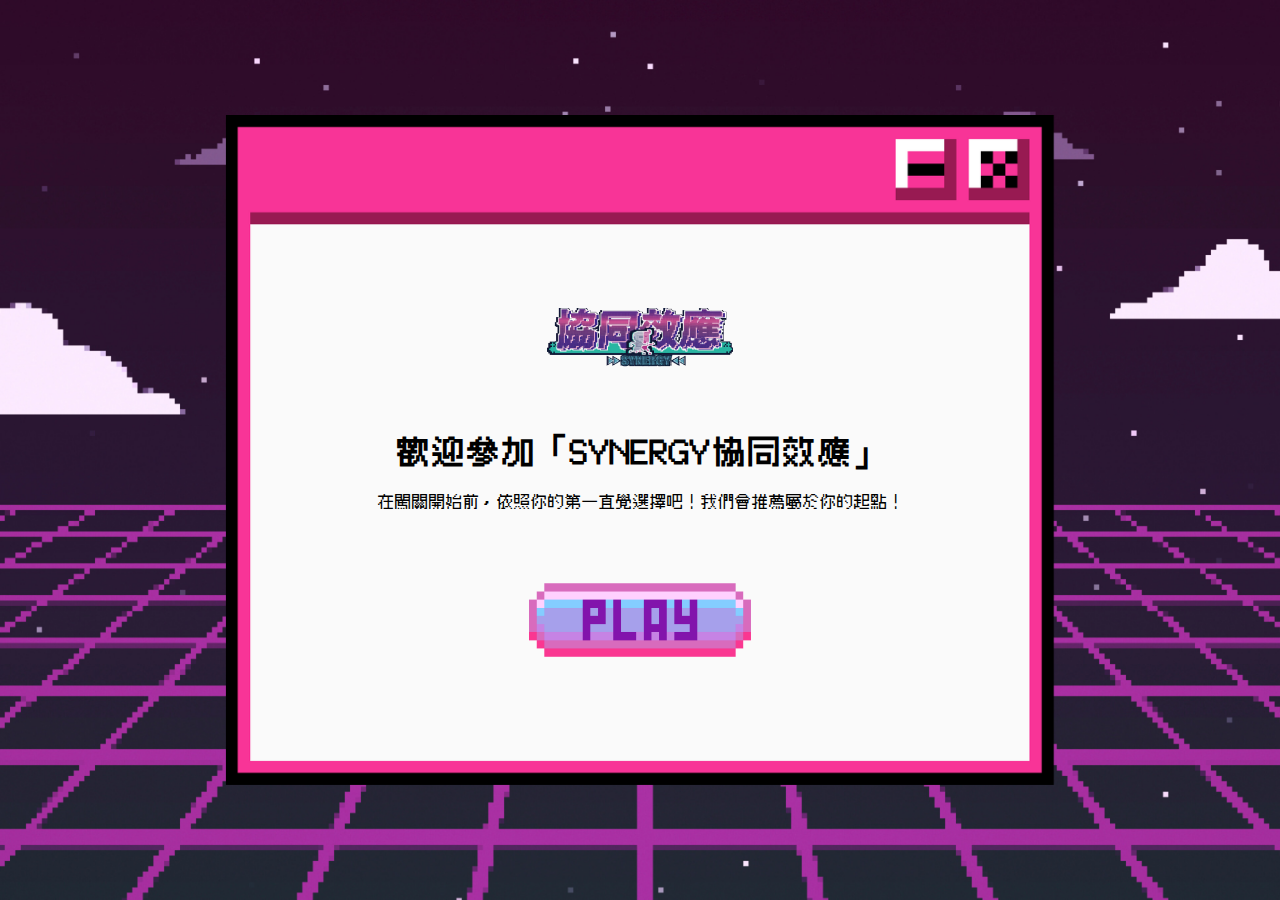
<file: text/index.html>
<!DOCTYPE html>
<html lang="en">
<head>
  <meta charset="UTF-8">
  <meta name="viewport" content="width=device-width, initial-scale=1.0">
  <title>開始頁面</title>
  <link rel="stylesheet" href="styles.css">
</head>
<body>
  <br>
  <br>
  <br>
  <br>
  <br>
  <br>
  <div class="container">
    <img src="logo.png" alt="Logo" class="logo" style="width: 30%;">
    <br>
    <br>
    <h1>歡迎參加「SYNERGY協同效應」</h1>
    <p>
      在闖關開始前，依照你的第一直覺選擇吧！我們會推薦屬於你的起點！
    </p>
    <br>
    <a href="question1.html">
      <img src="pixelbutton.png" alt="按鈕圖片" class="play-button">
    </a>
  </div>
</body>
</html>
</file>
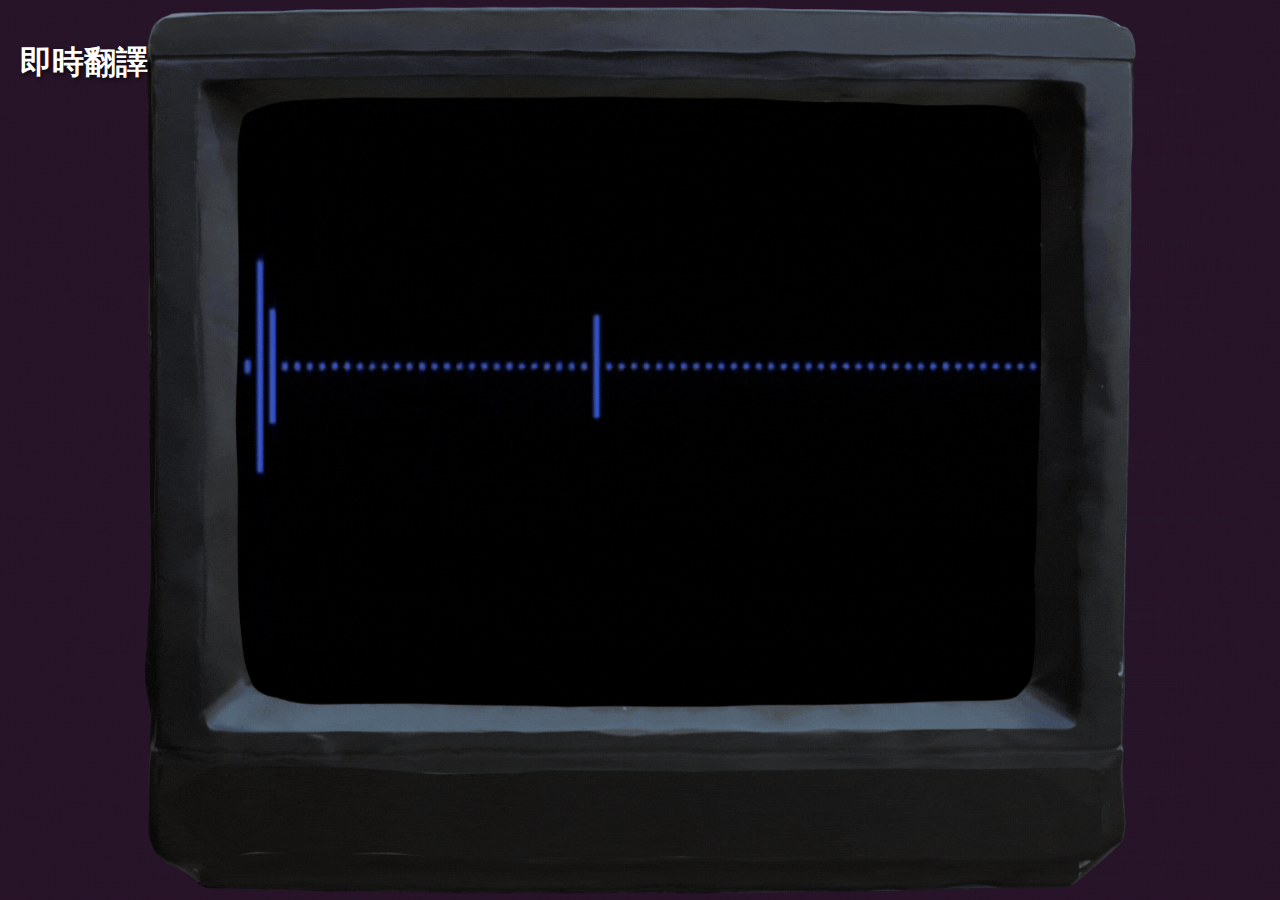
<file: speech.html>
<!DOCTYPE html>
<html lang="zh">
<head>
    <meta charset="UTF-8">
    <meta name="viewport" content="width=device-width, initial-scale=1.0">
    <title>即時翻譯</title>
    <style>
        body {
            margin: 0;
            padding: 0;
            font-family: Arial, sans-serif;
            display: flex;
            justify-content: center;
            align-items: center;
            height: 100vh;
            background: url('speech.gif') no-repeat center center fixed;
            background-size: cover;
        }

        h1 {
            position: absolute;
            top: 20px;
            left: 20px;
            color: white;
            text-shadow: 2px 2px 4px rgba(0, 0, 0, 0.7);
        }

        #translatedText {
            position: absolute;
            bottom: 50px;
            width: 80%;
            left: 10%;
            padding: 10px;
            background: rgba(0, 0, 0, 0.5);
            color: white;
            font-size: 18px;
            text-align: center;
            border-radius: 8px;
            opacity: 0;
            transition: opacity 0.5s;
        }

        #translatedText.visible {
            opacity: 1;
        }
    </style>
</head>
<body>
    <h1>即時翻譯</h1>
    <div id="translatedText"></div>

    <script>
        const audioContext = new (window.AudioContext || window.webkitAudioContext)();
        let mediaStream, mediaRecorder;

        async function startSpeechToText() {
            try {
                // 獲取麥克風流
                mediaStream = await navigator.mediaDevices.getUserMedia({ audio: true });
                const audioInput = audioContext.createMediaStreamSource(mediaStream);
                const processor = audioContext.createScriptProcessor(4096, 1, 1);

                // 將音頻數據轉換為二進制流並傳輸到 API
                processor.onaudioprocess = async (event) => {
                    const audioData = event.inputBuffer.getChannelData(0);
                    const binaryData = new Uint8Array(audioData.buffer);

                    const transcription = await sendToGoogleSpeechAPI(binaryData);
                    const translatedText = await translateText(transcription);

                    const translatedTextElement = document.getElementById('translatedText');
                    translatedTextElement.textContent = translatedText;
                    translatedTextElement.classList.add('visible');
                };

                audioInput.connect(processor);
                processor.connect(audioContext.destination);
            } catch (error) {
                console.error("語音處理啟動失敗:", error);
            }
        }

        async function sendToGoogleSpeechAPI(audioData) {
            const apiKey = 'AIzaSyAVhh3Xk7vNJMlvC6Exa-bW-v4zlCIe2kk';
            const url = `https://speech.googleapis.com/v1/speech:recognize?key=${apiKey}`;

            const requestBody = {
                config: {
                    encoding: "LINEAR16",
                    sampleRateHertz: 16000,
                    languageCode: "zh-CN",
                },
                audio: {
                    content: btoa(String.fromCharCode(...audioData)),
                },
            };

            const response = await fetch(url, {
                method: "POST",
                headers: {
                    "Content-Type": "application/json",
                },
                body: JSON.stringify(requestBody),
            });

            if (!response.ok) {
                throw new Error(`語音識別錯誤: ${response.statusText}`);
            }

            const result = await response.json();
            return result.results?.[0]?.alternatives?.[0]?.transcript || '';
        }

        async function translateText(text) {
            const apiKey = 'YOUR_TRANSLATE_API_KEY';
            const url = `https://translation.googleapis.com/language/translate/v2?key=${apiKey}`;
            const body = JSON.stringify({
                q: text,
                source: "zh",
                target: "en",
            });

            const response = await fetch(url, {
                method: "POST",
                headers: {
                    "Content-Type": "application/json",
                },
                body,
            });

            if (!response.ok) {
                throw new Error(`翻譯錯誤: ${response.statusText}`);
            }

            const data = await response.json();
            return data.data.translations[0].translatedText;
        }

        startSpeechToText();
    </script>
</body>
</html>
</file>
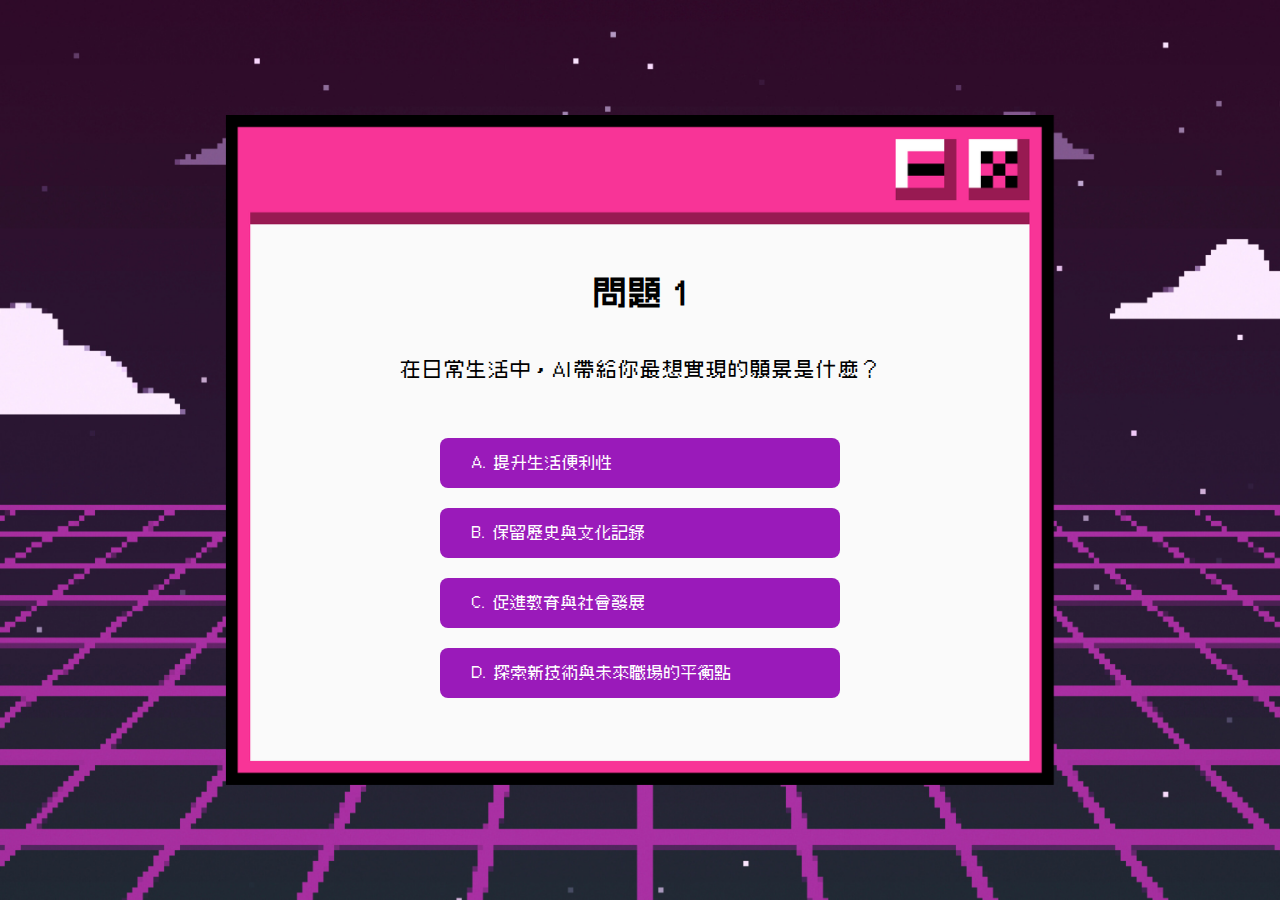
<file: text/question1.html>
<!DOCTYPE html>
<html lang="en">
<head>
  <meta charset="UTF-8">
  <meta name="viewport" content="width=device-width, initial-scale=1.0">
  <br>
  <br>
  <br>
  <br>
  <title>問題 1</title>
  <link rel="stylesheet" href="question1.css">
</head>
<body>
  <h1>問題 1</h1>
  <p class="question">在日常生活中，AI帶給你最想實現的願景是什麼？</p>
  <div class="button-container">
    <a href="question2.html?q1=A" class="btn">A. 提升生活便利性</a>
    <a href="question2.html?q1=B" class="btn">B. 保留歷史與文化記錄</a>
    <a href="question2.html?q1=C" class="btn">C. 促進教育與社會發展</a>
    <a href="question2.html?q1=D" class="btn">D. 探索新技術與未來職場的平衡點</a>
  </div>
</body>
</html>
</file>
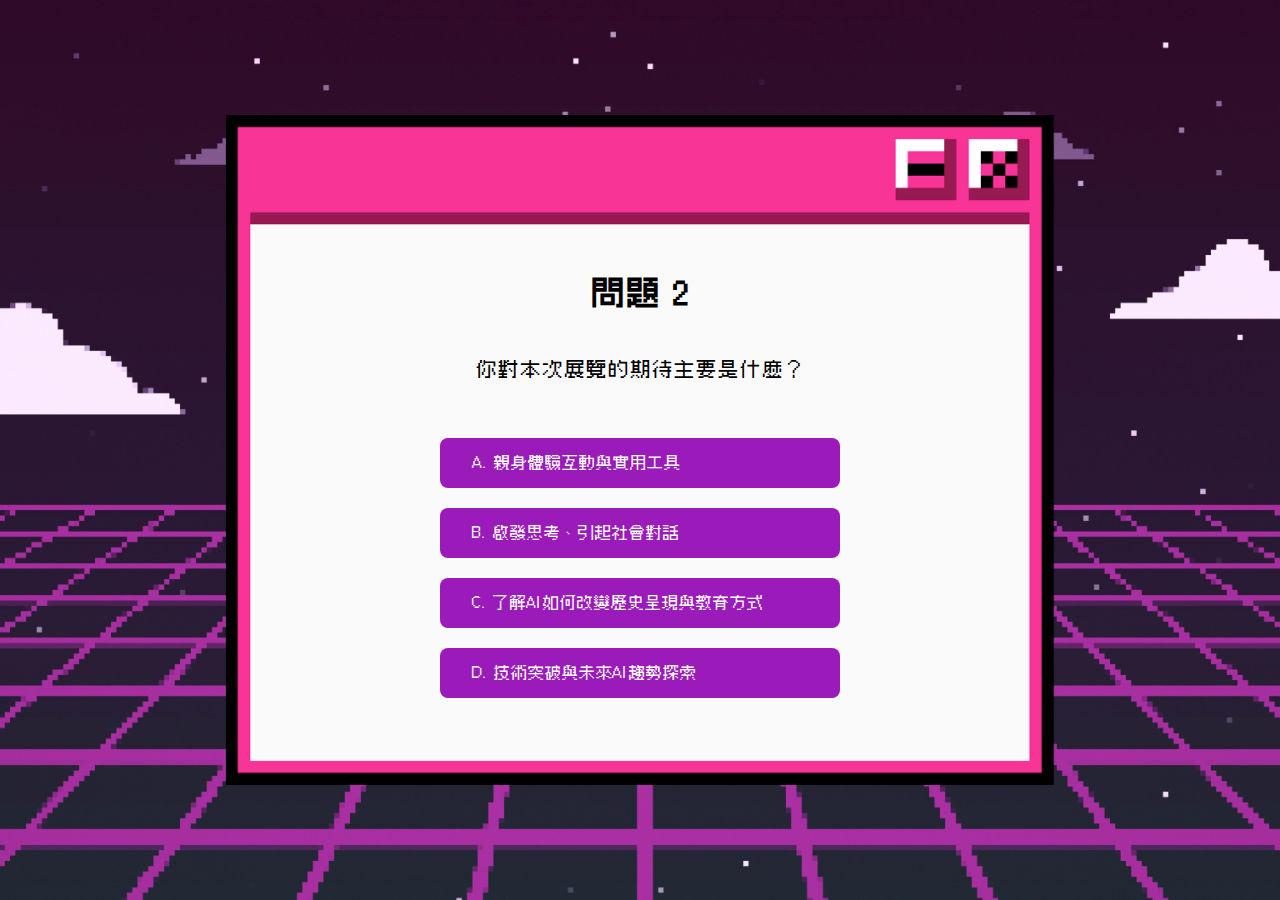
<file: text/question2.html>
<!DOCTYPE html>
<html lang="en">
<head>
  <meta charset="UTF-8">
  <meta name="viewport" content="width=device-width, initial-scale=1.0">
  <br>
  <br>
  <br>
  <br>
  <title>問題 2</title>
  <link rel="stylesheet" href="question2.css">
</head>
<body>
  <h1>問題 2</h1>
  <p class="question">你對本次展覽的期待主要是什麼？</p>
  <div class="button-container">
    <a id="btnA" class="btn">A. 親身體驗互動與實用工具</a>
    <a id="btnB" class="btn">B. 啟發思考、引起社會對話</a>
    <a id="btnC" class="btn">C. 了解AI如何改變歷史呈現與教育方式</a>
    <a id="btnD" class="btn">D. 技術突破與未來AI趨勢探索</a>
  </div>

  <script>
    // 獲取 URL 中的參數
    const urlParams = new URLSearchParams(window.location.search);
    const q1 = urlParams.get('q1'); // 取得 q1 的值

    // 動態更新按鈕的 href
    if (q1) {
      document.getElementById('btnA').href = `question3.html?q1=${q1}&q2=A`;
      document.getElementById('btnB').href = `question3.html?q1=${q1}&q2=B`;
      document.getElementById('btnC').href = `question3.html?q1=${q1}&q2=C`;
      document.getElementById('btnD').href = `question3.html?q1=${q1}&q2=D`;
    } else {
      alert("缺少 q1 參數，請返回上一頁重新作答。");
    }
  </script>
</body>
</html>
</file>
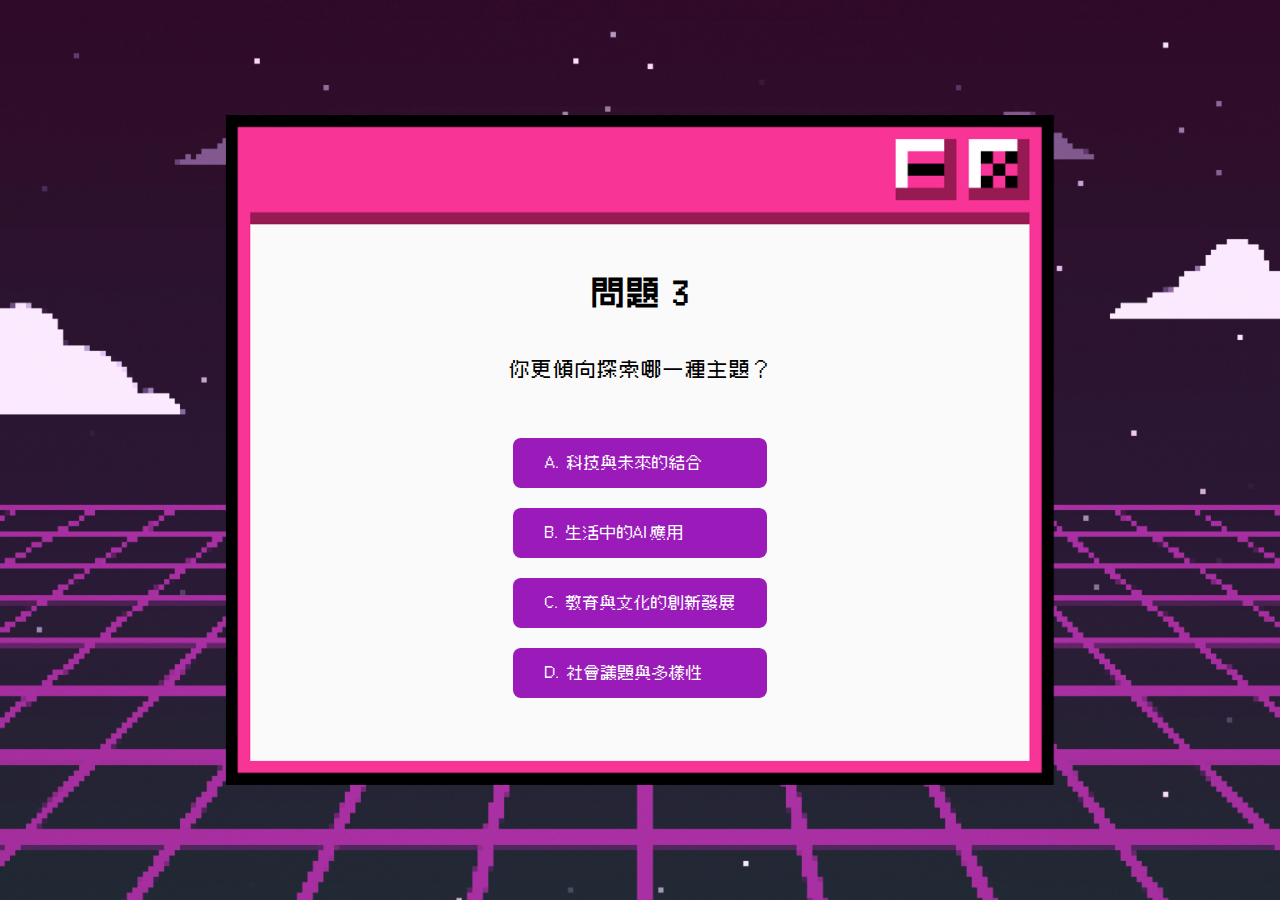
<file: text/question3.html>
<!DOCTYPE html>
<html lang="en">
<head>
  <meta charset="UTF-8">
  <meta name="viewport" content="width=device-width, initial-scale=1.0">
  <br>
  <br>
  <br>
  <br>
  <title>問題 3</title>
  <link rel="stylesheet" href="question3.css">
</head>
<body>
  <h1>問題 3</h1>
  <p class="question">你更傾向探索哪一種主題？</p>
  <div class="button-container">
    <a id="btnA" class="btn">A. 科技與未來的結合</a>
    <a id="btnB" class="btn">B. 生活中的AI應用</a>
    <a id="btnC" class="btn">C. 教育與文化的創新發展</a>
    <a id="btnD" class="btn">D. 社會議題與多樣性</a>
  </div>

  <script>
    // 獲取 URL 中的參數
    const urlParams = new URLSearchParams(window.location.search);
    const q1 = urlParams.get('q1'); // 取得 q1 的值
    const q2 = urlParams.get('q2'); // 取得 q2 的值

    // 動態更新按鈕的 href
    if (q1 && q2) {
      document.getElementById('btnA').href = `result.html?q1=${q1}&q2=${q2}&q3=A`;
      document.getElementById('btnB').href = `result.html?q1=${q1}&q2=${q2}&q3=B`;
      document.getElementById('btnC').href = `result.html?q1=${q1}&q2=${q2}&q3=C`;
      document.getElementById('btnD').href = `result.html?q1=${q1}&q2=${q2}&q3=D`;
    } else {
      alert("缺少 q1 或 q2 參數，請返回上一頁重新作答。");
    }
  </script>
</body>
</html>
</file>
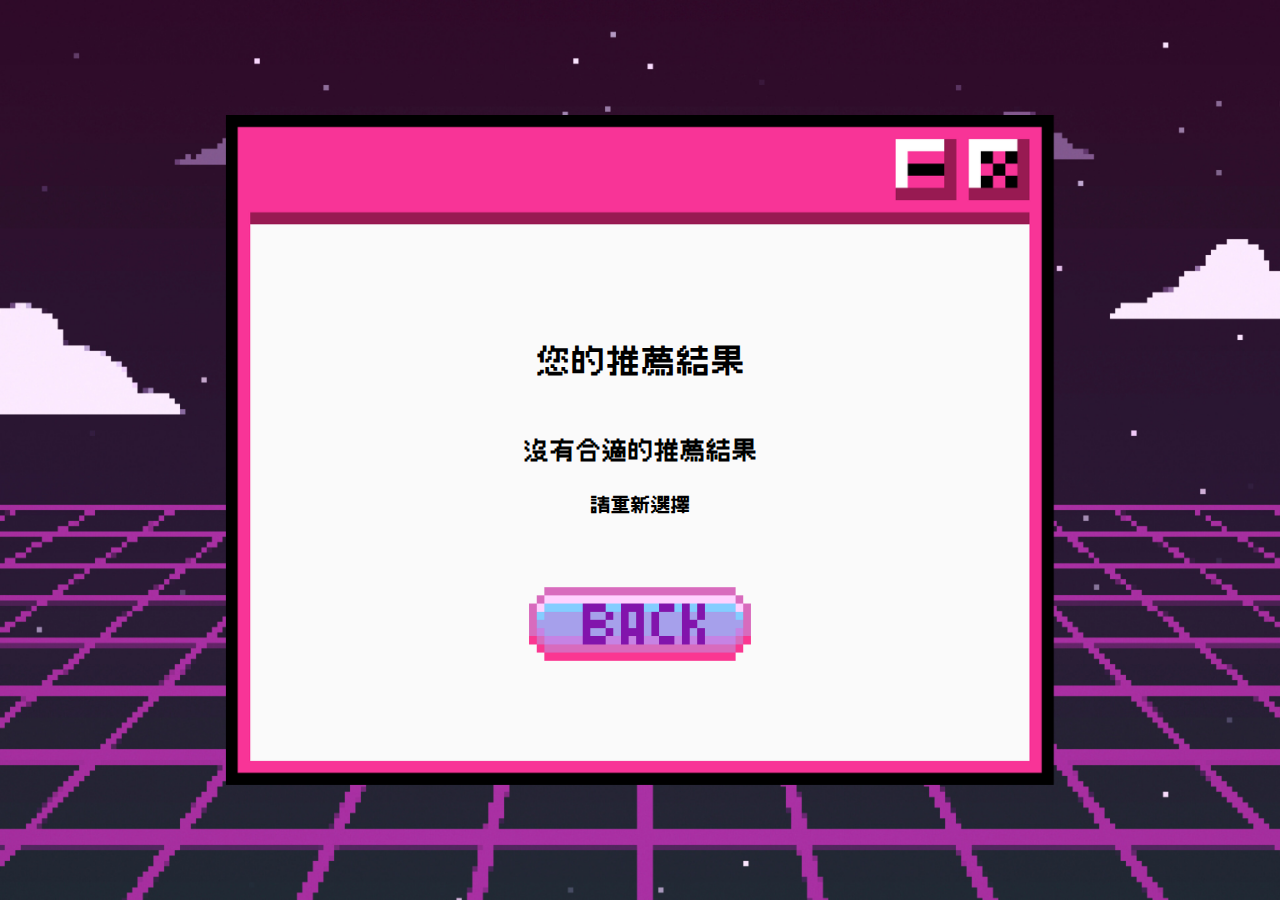
<file: text/result.html>
<!DOCTYPE html>
<html lang="en">
<head>
  <meta charset="UTF-8">
  <meta name="viewport" content="width=device-width, initial-scale=1.0">
  <title>推薦結果</title>
  <link rel="stylesheet" href="result.css">
</head>
<br>
  <br>
  <br>
  <br>
  <br>
  <br>
  <br>
<body>
  <h1>您的推薦結果</h1>
  <div class="results" id="results"></div>
  <a href="index.html">
    <img src="backbutton.png" alt="按鈕圖片" class="back-button">
  </a>
  <script>
    // 獲取URL參數
    const params = new URLSearchParams(window.location.search);
    const q1 = params.get('q1');
    const q2 = params.get('q2');
    const q3 = params.get('q3');

    let recommendations = "";

    if (q1 === "A" && q2 === "A" && q3 === "A") {
    recommendations = `
        <h2>旅行的翼逸<br>花Happen<br>負food得正<br></h2>
        <h3>聚焦生活便利與科技結合的應用</h3>
    `;
} else if (q1 === "A" && q2 === "A" && q3 === "B") {
    recommendations = `
        <h2>花Happen<br>負food得正<br>哩豆<br></h2>
        <h3>偏重於實用工具與日常互動</h3>
    `;
} else if (q1 === "A" && q2 === "A" && q3 === "C") {
    recommendations = `
        <h2>媒人所<br>JOMO<br>花Happen<br></h2>
        <h3>兼具生活與教育元素</h3>
    `;
} else if (q1 === "A" && q2 === "A" && q3 === "D") {
    recommendations = `
        <h2>Co-Sign<br>界限Boundaries<br>媒人所<br></h2>
        <h3>社會議題與實際互動體驗</h3>
    `;
} else if (q1 === "A" && q2 === "B" && q3 === "A") {
    recommendations = `
        <h2>界限Boundaries<br>未來領航<br>用進廢退<br></h2>
        <h3>技術探索與社會對話的結合</h3>
    `;
} else if (q1 === "A" && q2 === "B" && q3 === "B") {
    recommendations = `
        <h2>旅行的翼逸<br>負food得正<br>哩豆<br></h2>
        <h3>聚焦生活應用與啟發思考</h3>
    `;
} else if (q1 === "A" && q2 === "B" && q3 === "C") {
    recommendations = `
        <h2>Co-Sign<br>媒人所<br>JOMO<br></h2>
        <h3>社會與教育的深度結合</h3>
    `;
} else if (q1 === "A" && q2 === "B" && q3 === "D") {
    recommendations = `
        <h2>界限Boundaries<br>媒人所<br>Co-Sign<br></h2>
        <h3>社會議題與技術討論</h3>
    `;
} else if (q1 === "A" && q2 === "C" && q3 === "A") {
    recommendations = `
        <h2>未來領航<br>用進廢退<br>哩豆<br></h2>
        <h3>技術與未來趨勢</h3>
    `;
} else if (q1 === "A" && q2 === "C" && q3 === "B") {
    recommendations = `
        <h2>旅行的翼逸<br>負food得正<br>花Happen<br></h2>
        <h3>歷史與生活應用</h3>
    `;
} else if (q1 === "A" && q2 === "C" && q3 === "C") {
    recommendations = `
        <h2>時光抱報<br>媒人所<br>JOMO<br></h2>
        <h3>歷史與教育的結合</h3>
    `;
} else if (q1 === "A" && q2 === "C" && q3 === "D") {
    recommendations = `
        <h2>界限Boundaries<br>Co-Sign<br>媒人所<br></h2>
        <h3>啟發性社會對話</h3>
    `;
} else if (q1 === "A" && q2 === "D" && q3 === "A") {
    recommendations = `
        <h2>用進廢退<br>未來領航<br>哩豆<br></h2>
        <h3>聚焦未來技術探索</h3>
    `;
} else if (q1 === "A" && q2 === "D" && q3 === "B") {
    recommendations = `
        <h2>花Happen<br>負food得正<br>哩豆<br></h2>
        <h3>日常應用與未來科技的融合</h3>
    `;
} else if (q1 === "A" && q2 === "D" && q3 === "C") {
    recommendations = `
        <h2>未來領航<br>JOMO<br>媒人所<br></h2>
        <h3>教育與技術探索</h3>
    `;
} else if (q1 === "A" && q2 === "D" && q3 === "D") {
    recommendations = `
        <h2>用進廢退<br>界限Boundaries<br>Co-Sign<br></h2>
        <h3>技術突破與社會議題</h3>
    `;
} else if (q1 === "B" && q2 === "A" && q3 === "A") {
    recommendations = `
        <h2>旅行的翼逸<br>花Happen<br>哩豆<br></h2>
        <h3>聚焦科技便利與日常生活</h3>
    `;
} else if (q1 === "B" && q2 === "A" && q3 === "B") {
    recommendations = `
        <h2>負food得正<br>媒人所<br>JOMO<br></h2>
        <h3>融合科技與教育互動</h3>
    `;
} else if (q1 === "B" && q2 === "A" && q3 === "C") {
    recommendations = `
        <h2>時光抱報<br>媒人所<br>界限Boundaries<br></h2>
        <h3>歷史與社會議題的探索</h3>
    `;
} else if (q1 === "B" && q2 === "A" && q3 === "D") {
    recommendations = `
        <h2>Co-Sign<br>界限Boundaries<br>媒人所<br></h2>
        <h3>技術創新與社會對話</h3>
    `;
} else if (q1 === "B" && q2 === "B" && q3 === "A") {
    recommendations = `
        <h2>用進廢退<br>未來領航<br>哩豆<br></h2>
        <h3>技術應用與生活啟發</h3>
    `;
} else if (q1 === "B" && q2 === "B" && q3 === "B") {
    recommendations = `
        <h2>旅行的翼逸<br>花Happen<br>負food得正<br></h2>
        <h3>日常生活與科技結合</h3>
    `;
} else if (q1 === "B" && q2 === "B" && q3 === "C") {
    recommendations = `
        <h2>媒人所<br>JOMO<br>Co-Sign<br></h2>
        <h3>社會教育的深度聯繫</h3>
    `;
} else if (q1 === "B" && q2 === "B" && q3 === "D") {
    recommendations = `
        <h2>界限Boundaries<br>Co-Sign<br>未來領航<br></h2>
        <h3>啟發性對話與未來探索</h3>
    `;
} else if (q1 === "B" && q2 === "C" && q3 === "A") {
        recommendations = `
            <h2>時光抱報<br>未來領航<br>用進廢退<br></h2>
            <h3>歷史與未來技術的結合</h3>
    `;
} else if (q1 === "B" && q2 === "C" && q3 === "B") {
        recommendations = `
            <h2>哩豆<br>負food得正<br>花Happen<br></h2>
            <h3>歷史記錄與日常應用</h3>
    `;
} else if (q1 === "B" && q2 === "C" && q3 === "C") {
        recommendations =  `
            <h2>媒人所<br>JOMO<br>未來領航<br></h2>
            <h3>教育與文化創新發展</h3>
    `;
} else if (q1 === "B" && q2 === "C" && q3 === "D") {
        recommendations =  `
            <h2>界限Boundaries<br>Co-Sign<br>媒人所<br></h2>
            <h3>歷史與社會多樣性的探索</h3>
    `;
} else if (q1 === "B" && q2 === "D" && q3 === "A") {
        recommendations =  `
            <h2>未來領航<br>用進廢退<br>時光抱報<br></h2>
            <h3>聚焦歷史與技術的未來想像</h3>
    `;
} else if (q1 === "B" && q2 === "D" && q3 === "B") {
        recommendations =  `
            <h2>哩豆<br>負food得正<br>花Happen<br></h2>
            <h3>結合歷史與生活應用</h3>
    `;
} else if (q1 === "B" && q2 === "D" && q3 === "C") {
        recommendations = `
            <h2>時光抱報<br>媒人所<br>JOMO<br></h2>
            <h3>歷史、教育與文化的結合</h3>
    `;
} else if (q1 === "B" && q2 === "D" && q3 === "D") {
        recommendations = `
            <h2>界限Boundaries<br>Co-Sign<br>媒人所<br></h2>
            <h3>歷史與社會對話的深層探索</h3>
    `;
} else if (q1 === "C" && q2 === "A" && q3 === "A") {
    recommendations = `
        <h2>花Happen<br>負food得正<br>哩豆<br></h2>
        <h3>聚焦日常生活應用</h3>
    `;
} else if (q1 === "C" && q2 === "A" && q3 === "B") {
    recommendations = `
        <h2>旅行的翼逸<br>媒人所<br>JOMO<br></h2>
        <h3>科技與教育融合</h3>
    `;
} else if (q1 === "C" && q2 === "A" && q3 === "C") {
    recommendations = `
        <h2>界限Boundaries<br>時光抱報<br>Co-Sign<br></h2>
        <h3>歷史與社會議題探討</h3>
    `;
} else if (q1 === "C" && q2 === "A" && q3 === "D") {
    recommendations = `
        <h2>用進廢退<br>未來領航<br>媒人所<br></h2>
        <h3>未來技術與教育結合</h3>
    `;
} else if (q1 === "C" && q2 === "B" && q3 === "A") {
    recommendations = `
        <h2>旅行的翼逸<br>負food得正<br>花Happen<br></h2>
        <h3>實用工具與日常便利</h3>
    `;
} else if (q1 === "C" && q2 === "B" && q3 === "B") {
    recommendations = `
        <h2>媒人所<br>界限Boundaries<br>JOMO<br></h2>
        <h3>聚焦社會對話與教育</h3>
    `;
} else if (q1 === "C" && q2 === "B" && q3 === "C") {
    recommendations = `
        <h2>Co-Sign<br>用進廢退<br>未來領航<br></h2>
        <h3>未來趨勢與科技創新</h3>
    `;
} else if (q1 === "C" && q2 === "B" && q3 === "D") {
    recommendations = `
        <h2>時光抱報<br>媒人所<br>界限Boundaries<br></h2>
        <h3>歷史與社會議題</h3>
    `;
} else if (q1 === "C" && q2 === "C" && q3 === "A") {
        recommendations = `
        <h2>未來領航<br>JOMO<br>媒人所<br></h2>
        <h3>技術與教育的未來探索</h3>
    `;
} else if (q1 === "C" && q2 === "C" && q3 === "B") {
        recommendations = `
        <h2>花Happe<br>旅行的翼逸<br>負food得正<br></h2>
        <h3>結合教育與生活應用</h3>
    `;
} else if (q1 === "C" && q2 === "C" && q3 === "C") {
        recommendations = `
        <h2>JOMO<br>媒人所<br>時光抱報<br></h2>
        <h3>教育、文化與歷史的交融</h3>
    `;
} else if (q1 === "C" && q2 === "C" && q3 === "D") {
        recommendations = `
        <h2>界限Boundaries<br>Co-Sign<br>媒人所<br></h2>
        <h3>教育與社會多樣性的議題探索</h3>
    `;
} else if (q1 === "C" && q2 === "D" && q3 === "A") {
        recommendations = `
        <h2>用進廢退<br>未來領航<br>媒人所<br></h2>
        <h3>歷史與社會議題</h3>
    `;
} else if (q1 === "C" && q2 === "D" && q3 === "B") {
        recommendations = `
        <h2>花Happen<br>旅行的翼逸<br>負food得正<br></h2>
        <h3>日常與教育的實用性</h3>
    `;
} else if (q1 === "C" && q2 === "D" && q3 === "C") {
        recommendations = `
        <h2>媒人<br>JOMO<br>時光抱報<br></h2>
        <h3>教育與歷史的融合探索</h3>
    `;
} else if (q1 === "C" && q2 === "D" && q3 === "D") {
        recommendations = `
        <h2>界限Boundaries<br>Co-Sign<br>媒人所<br></h2>
        <h3>教育與社會對話的深入討論</h3>
    `;
} else if (q1 === "D" && q2 === "A" && q3 === "A") {
    recommendations = `
        <h2>未來領航<br>哩豆<br>負food得正<br></h2>
        <h3>技術與生活便利結合</h3>
    `;
} else if (q1 === "D" && q2 === "A" && q3 === "B") {
    recommendations = `
        <h2>旅行的翼逸<br>花Happen<br>媒人所<br></h2>
        <h3>聚焦教育與科技探索</h3>
    `;
} else if (q1 === "D" && q2 === "A" && q3 === "C") {
    recommendations = `
        <h2>界限Boundaries<br>時光抱報<br>JOMO<br></h2>
        <h3>歷史與未來技術的連結</h3>
    `;
} else if (q1 === "D" && q2 === "A" && q3 === "D") {
    recommendations = `
        <h2>用進廢退<br>Co-Sign<br>未來領航<br></h2>
        <h3>突破性技術與社會創新</h3>
    `;
} else if (q1 === "D" && q2 === "B" && q3 === "A") {
    recommendations = `
        <h2>花Happen<br>負food得正<br>哩豆<br></h2>
        <h3>實用與啟發兼具</h3>
    `;
} else if (q1 === "D" && q2 === "B" && q3 === "B") {
    recommendations = `
        <h2>旅行的翼逸<br>媒人所<br>JOMO<br></h2>
        <h3>日常與教育的結合</h3>
    `;
} else if (q1 === "D" && q2 === "B" && q3 === "C") {
    recommendations = `
        <h2>界限Boundaries<br>Co-Sign<br>未來領航<br></h2>
        <h3>社會與科技趨勢的結合</h3>
    `;
} else if (q1 === "D" && q2 === "B" && q3 === "D") {
    recommendations = `
        <h2>時光抱報<br>用進廢退<br>媒人所<br></h2>
        <h3>歷史與未來交織</h3>
    `;
} else if (q1 === "D" && q2 === "C" && q3 === "A") {
        recommendations = `
        <h2>用進廢退<br>未來領航<br>時光抱報<br></h2>
        <h3>技術與歷史的未來探索</h3>
    `;
} else if (q1 === "D" && q2 === "C" && q3 === "B") {
        recommendations = `
        <h2>哩豆<br>負food得正<br>花Happen<br></h2>
        <h3>技術與日常應用的結合</h3>
    `;
} else if (q1 === "D" && q2 === "C" && q3 === "C") {
        recommendations = `
        <h2>時光抱報<br>媒人所<br>JOMO<br></h2>
        <h3>技術、教育與文化的綜合呈現</h3>
    `;
} else if (q1 === "D" && q2 === "C" && q3 === "D") {
        recommendations = `
        <h2>界限Boundaries<br>Co-Sign<br>用進廢退<br></h2>
        <h3>技術與社會議題的融合探索</h3>
    `;
} else if (q1 === "D" && q2 === "D" && q3 === "A") {
        recommendations = `
        <h2>用進廢退<br>未來領航<br>媒人所<br></h2>
        <h3>技術與未來趨勢的探索</h3>
    `;
} else if (q1 === "D" && q2 === "D" && q3 === "B") {
        recommendations = `
        <h2>哩豆<br>負food得正<br>花Happen<br></h2>
        <h3>技術、生活與日常應用的結合</h3>
    `;
} else if (q1 === "D" && q2 === "D" && q3 === "C") {
        recommendations = `
        <h2>JOMO<br>媒人所<br>時光抱報<br></h2>
        <h3>技術、教育與文化的創新</h3>
    `;
} else if (q1 === "D" && q2 === "D" && q3 === "D") {
        recommendations = `
        <h2>界限Boundaries<br>Co-Sign<br>用進廢退<br></h2>
        <h3>技術與社會議題的綜合探索</h3>
    `;
} else {
    recommendations = `
        <h2>沒有合適的推薦結果</h2>
        <h3>請重新選擇</h3>
    `;
}

    document.getElementById("results").innerHTML = recommendations;
  </script>
</body>
</html>
</file>
<file: text/styles.css>
/* 加載本地字型 */
@font-face {
  font-family: 'Cubic-11-main'; /* 自定義字型名稱 */
  src: url('fonts/Cubic_11_1.100_R.woff2') format('woff2'),
       url('fonts/Cubic_11_1.100_R.woff') format('woff'),
       url('fonts/Cubic_11_1.100_R.ttf') format('truetype'); /* 多格式支援 */
  font-weight: normal;
  font-style: normal;
}

/* 通用樣式 */
html, body {
  height: 100%; /* 確保高度覆蓋整個螢幕 */
  margin: 0;
  padding: 0;
  display: flex; /* 使用彈性盒模型 */
  flex-direction: column; /* 元素按列排列 */
  justify-content: center; /* 垂直置中 */
  align-items: center; /* 水平置中 */
  background-image: url('background.png'); /* 替換為背景圖片路徑 */
  background-size: cover; /* 確保背景覆蓋整個螢幕 */
  background-position: center; /* 背景圖片置中 */
  background-repeat: no-repeat; /* 防止背景重複 */
  background-attachment: fixed; /* 背景固定不移動 */
  font-family: 'Cubic-11-main', Arial, sans-serif; /* 自定義字型 */
}

/* 問題樣式 */
.question {
  margin-bottom: 2rem; /* 使用相對單位 */
  font-size: 1.25rem; /* 使用相對字體大小 */
  text-align: center;
  line-height: 1.6;
}

/* 按鈕樣式 */
.play-button:active {
  transform: scale(0.95);
}

.play-button {
  width: 250px;
  height: 150px;
  cursor: pointer;
}

.container {
  text-align: center; /* 水平置中 */
}

.logo {
  display: block; /* 把圖片設為區塊級元素 */
  margin: 0 auto; /* 自動調整邊距實現置中 */
}
</file>
<file: text/question1.css>
/* 加載本地字型 */
@font-face {
  font-family: 'Cubic-11-main'; /* 自定義字型名稱 */
  src: url('fonts/Cubic_11_1.100_R.woff2') format('woff2'),
       url('fonts/Cubic_11_1.100_R.woff') format('woff'),
       url('fonts/Cubic_11_1.100_R.ttf') format('truetype'); /* 多格式支援 */
  font-weight: normal;
  font-style: normal;
}

/* 通用樣式 */
html, body {
  height: 100%; /* 確保高度覆蓋整個螢幕 */
  margin: 0;
  padding: 0;
  display: flex; /* 使用彈性盒模型 */
  flex-direction: column; /* 元素按列排列 */
  justify-content: center; /* 垂直置中 */
  align-items: center; /* 水平置中 */
  background-image: url('background.png'); /* 替換為背景圖片路徑 */
  background-size: cover; /* 確保背景覆蓋整個螢幕 */
  background-position: center; /* 背景圖片置中 */
  background-repeat: no-repeat; /* 防止背景重複 */
  background-attachment: fixed; /* 背景固定不移動 */
  font-family: 'Cubic-11-main', Arial, sans-serif; /* 自定義字型 */
}
/* 問題樣式 */
.question {
  margin-bottom: 2rem; /* 使用相對單位 */
  font-size: 1.25rem; /* 使用相對字體大小 */
  text-align: center;
  line-height: 1.6;
}

/* 按鈕樣式 */
.btn {
  display: flex; /* 使用 flexbox */
  justify-content: flex-start; /* 水平靠左 */
  align-items: center; /* 垂直置中 */
  text-align: left; /* 文字對齊靠左 */
  white-space: normal; /* 允許文字換行 */
  margin: 20px auto;
  padding: 1rem 2rem;
  font-size: 1rem;
  background-color: #9a1aba;
  color: white;
  text-decoration: none;
  border-radius: 0.5rem;
  transition: background-color 0.3s, transform 0.2s;
  width: 400px; /* 固定按鈕寬度，確保樣式一致 */
  height: auto; /* 高度根據內容自適應 */
  box-sizing: border-box;
}

.btn:hover {
  background-color: #6a0085;
  transform: scale(1.05);
}
</file>
<file: text/question2.css>
/* 加載本地字型 */
@font-face {
  font-family: 'Cubic-11-main'; /* 自定義字型名稱 */
  src: url('fonts/Cubic_11_1.100_R.woff2') format('woff2'),
       url('fonts/Cubic_11_1.100_R.woff') format('woff'),
       url('fonts/Cubic_11_1.100_R.ttf') format('truetype'); /* 多格式支援 */
  font-weight: normal;
  font-style: normal;
}

/* 通用樣式 */
html, body {
  height: 100%; /* 確保高度覆蓋整個螢幕 */
  margin: 0;
  padding: 0;
  display: flex; /* 使用彈性盒模型 */
  flex-direction: column; /* 元素按列排列 */
  justify-content: center; /* 垂直置中 */
  align-items: center; /* 水平置中 */
  background-image: url('background.png'); /* 替換為背景圖片路徑 */
  background-size: cover; /* 確保背景覆蓋整個螢幕 */
  background-position: center; /* 背景圖片置中 */
  background-repeat: no-repeat; /* 防止背景重複 */
  background-attachment: fixed; /* 背景固定不移動 */
  font-family: 'Cubic-11-main', Arial, sans-serif; /* 自定義字型 */
}
/* 問題樣式 */
.question {
  margin-bottom: 2rem; /* 使用相對單位 */
  font-size: 1.25rem; /* 使用相對字體大小 */
  text-align: center;
  line-height: 1.6;
}

/* 按鈕樣式 */
.btn {
  display: flex; /* 使用 flexbox */
  justify-content: flex-start; /* 水平靠左 */
  align-items: center; /* 垂直置中 */
  text-align: left; /* 文字對齊靠左 */
  white-space: normal; /* 允許文字換行 */
  margin: 20px auto;
  padding: 1rem 2rem;
  font-size: 1rem;
  background-color: #9a1aba;
  color: white;
  text-decoration: none;
  border-radius: 0.5rem;
  transition: background-color 0.3s, transform 0.2s;
  width: 400px; /* 固定按鈕寬度，確保樣式一致 */
  height: auto; /* 高度根據內容自適應 */
  box-sizing: border-box;
}

.btn:hover {
  background-color: #6a0085;
  transform: scale(1.05);
}
</file>
<file: text/question3.css>
/* 加載本地字型 */
@font-face {
  font-family: 'Cubic-11-main'; /* 自定義字型名稱 */
  src: url('fonts/Cubic_11_1.100_R.woff2') format('woff2'),
       url('fonts/Cubic_11_1.100_R.woff') format('woff'),
       url('fonts/Cubic_11_1.100_R.ttf') format('truetype'); /* 多格式支援 */
  font-weight: normal;
  font-style: normal;
}

/* 通用樣式 */
html, body {
  height: 100%; /* 確保高度覆蓋整個螢幕 */
  margin: 0;
  padding: 0;
  display: flex; /* 使用彈性盒模型 */
  flex-direction: column; /* 元素按列排列 */
  justify-content: center; /* 垂直置中 */
  align-items: center; /* 水平置中 */
  background-image: url('background.png'); /* 替換為背景圖片路徑 */
  background-size: cover; /* 確保背景覆蓋整個螢幕 */
  background-position: center; /* 背景圖片置中 */
  background-repeat: no-repeat; /* 防止背景重複 */
  background-attachment: fixed; /* 背景固定不移動 */
  font-family: 'Cubic-11-main', Arial, sans-serif; /* 自定義字型 */
}

/* 問題樣式 */
.question {
  margin-bottom: 2rem; /* 使用相對單位 */
  font-size: 1.25rem; /* 使用相對字體大小 */
  text-align: center;
  line-height: 1.6;
}

/* 按鈕樣式 */
.btn {
  display: flex; /* 使用 flexbox */
  justify-content: flex-start; /* 水平靠左 */
  align-items: center; /* 垂直置中 */
  text-align: left; /* 文字對齊靠左 */
  white-space: normal; /* 允許文字換行 */
  margin: 20px auto;
  padding: 1rem 2rem;
  font-size: 1rem;
  background-color: #9a1aba;
  color: white;
  text-decoration: none;
  border-radius: 0.5rem;
  transition: background-color 0.3s, transform 0.2s;
  width: 100%; /* 固定按鈕寬度，確保樣式一致 */
  max-width: 500px;
  height: auto; /* 高度根據內容自適應 */
  box-sizing: border-box;
}

.btn:hover {
  background-color: #6a0085;
  transform: scale(1.05);
}
</file>
<file: text/result.css>
/* 加載本地字型 */
@font-face {
  font-family: 'Cubic-11-main'; /* 自定義字型名稱 */
  src: url('fonts/Cubic_11_1.100_R.woff2') format('woff2'),
       url('fonts/Cubic_11_1.100_R.woff') format('woff'),
       url('fonts/Cubic_11_1.100_R.ttf') format('truetype'); /* 多格式支援 */
  font-weight: normal;
  font-style: normal;
}

/* 通用樣式 */
html, body {
  height: 100%; /* 確保高度覆蓋整個螢幕 */
  margin: 0;
  padding: 0;
  display: flex; /* 使用彈性盒模型 */
  flex-direction: column; /* 元素按列排列 */
  justify-content: center; /* 垂直置中 */
  align-items: center; /* 水平置中 */
  background-image: url('background.png'); /* 替換為背景圖片路徑 */
  background-size: cover; /* 確保背景覆蓋整個螢幕 */
  background-position: center; /* 背景圖片置中 */
  background-repeat: no-repeat; /* 防止背景重複 */
  background-attachment: fixed; /* 背景固定不移動 */
  font-family: 'Cubic-11-main', Arial, sans-serif; /* 自定義字型 */
}

/* 問題樣式 */
.question {
  margin-bottom: 2rem; /* 使用相對單位 */
  font-size: 1.25rem; /* 使用相對字體大小 */
  text-align: center;
  line-height: 1.6;
}

/* 按鈕樣式 */
.back-button:active {
  transform: scale(0.95);
}

.back-button {
  width: 250px;
  height: 150px;
  cursor: pointer;
}

.btn:hover {
  background-color: #0056b3;
  transform: scale(1.05);
}

.results {
    text-align: center; /* 置中文字 */
    margin: 10px auto; /* 自動調整邊距使區塊置中 */
    width: 100%; /* 控制寬度 */
    line-height: 1.6; /* 增加行高以提升可讀性 */
    font-family: 'Cubic-11-main',Arial, sans-serif; /* 選擇合適的字體 */
}
</file>
